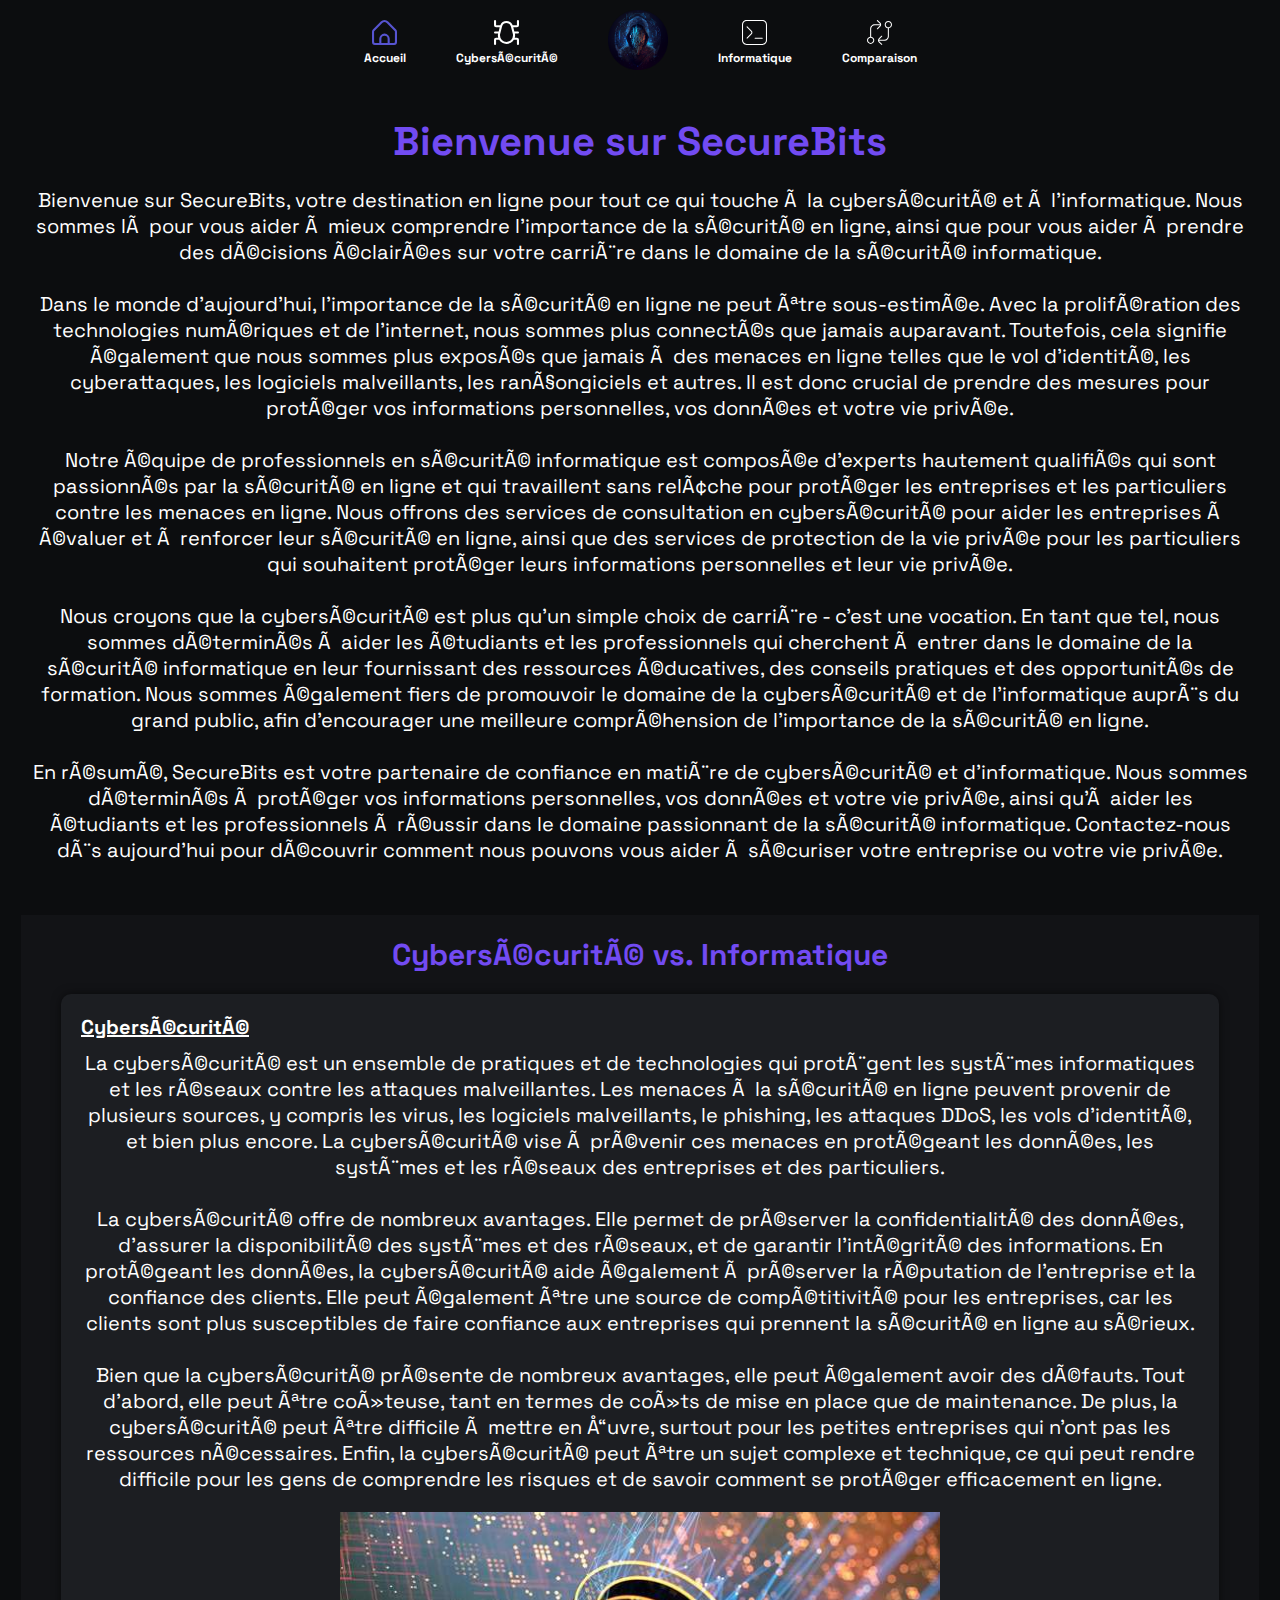
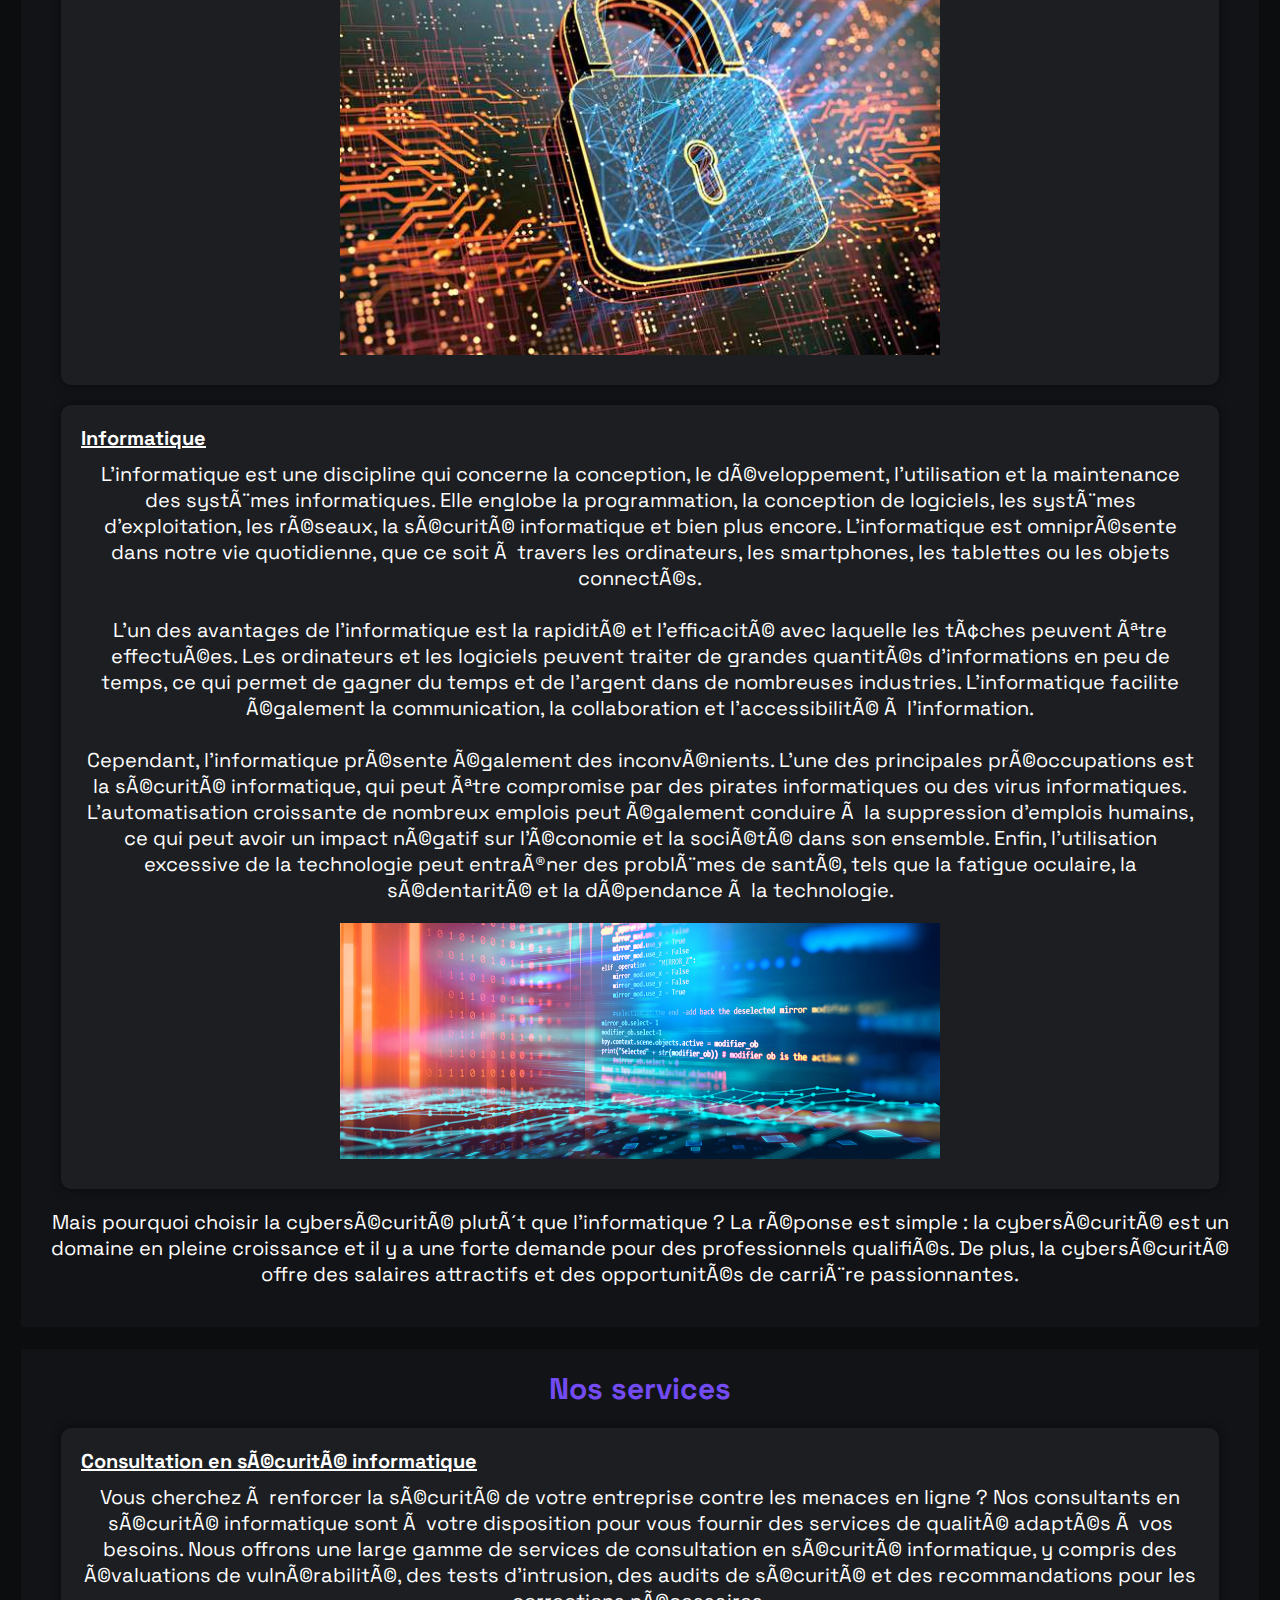
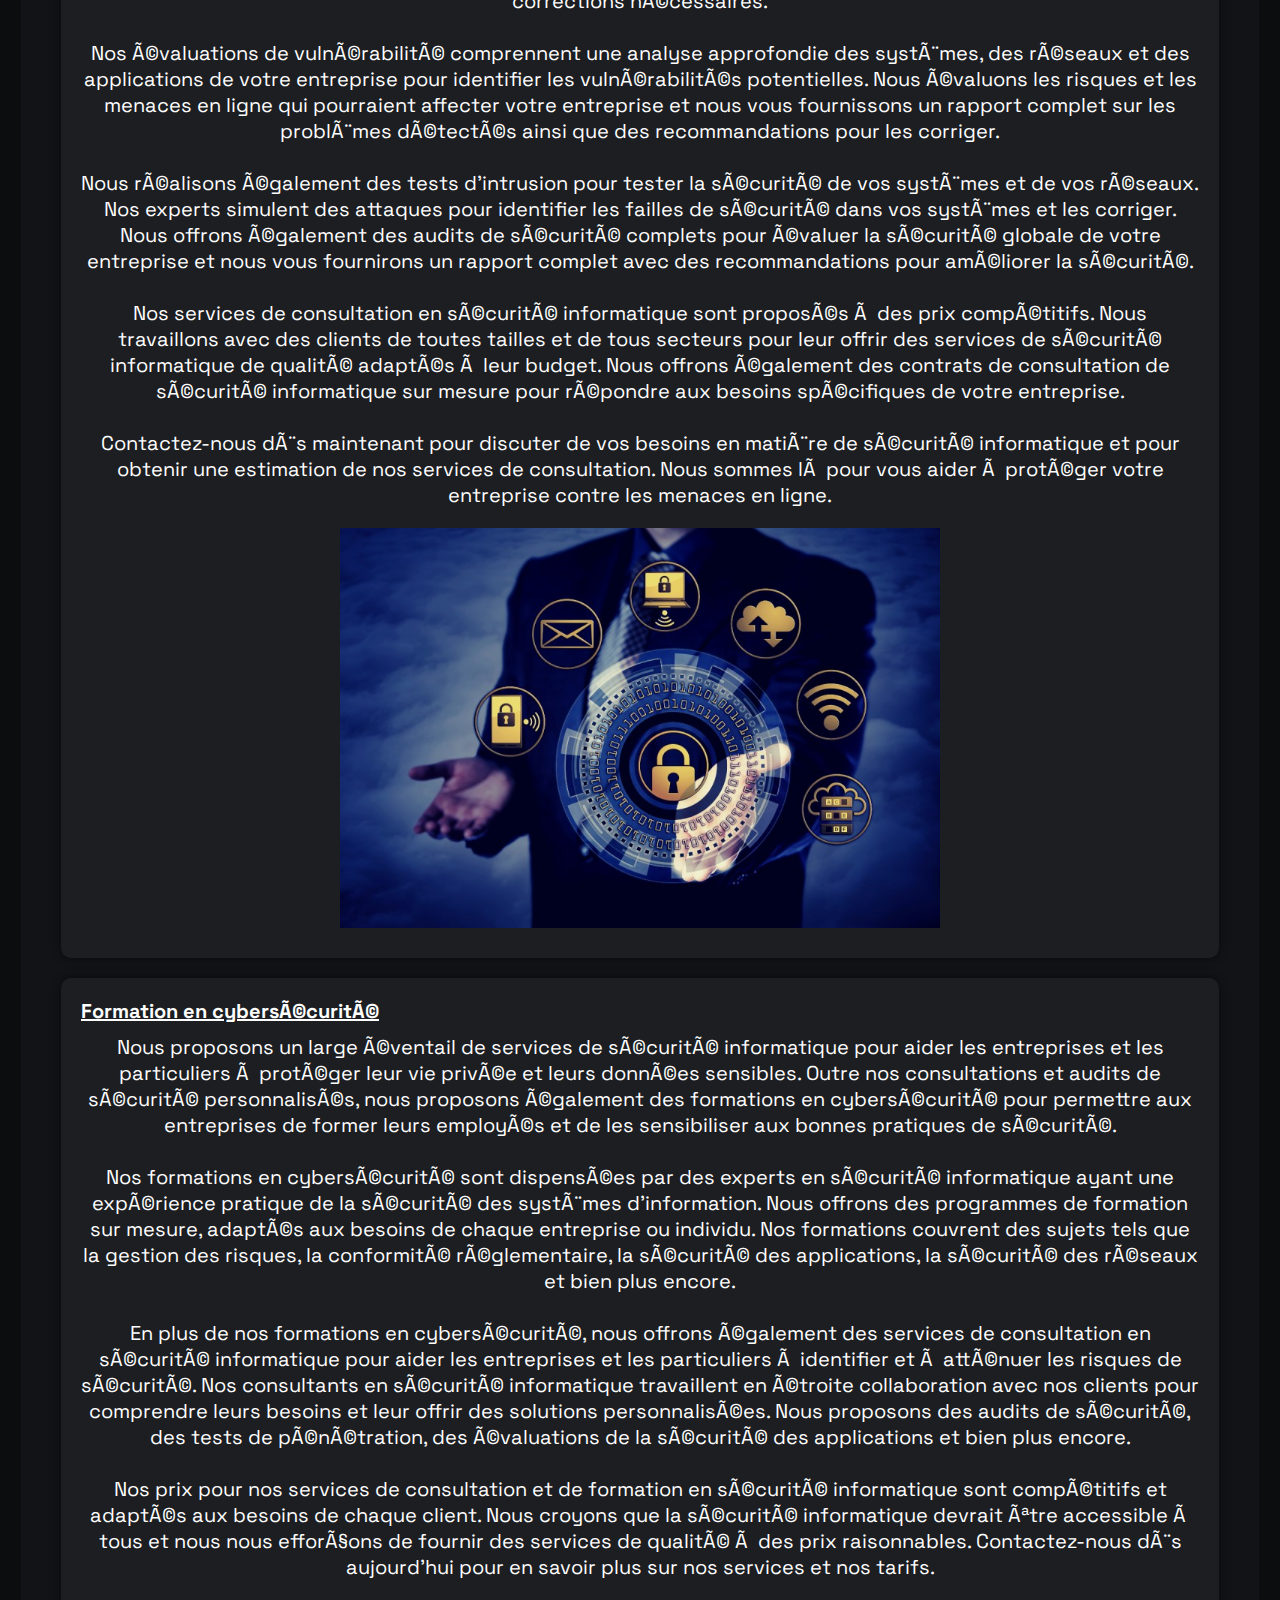
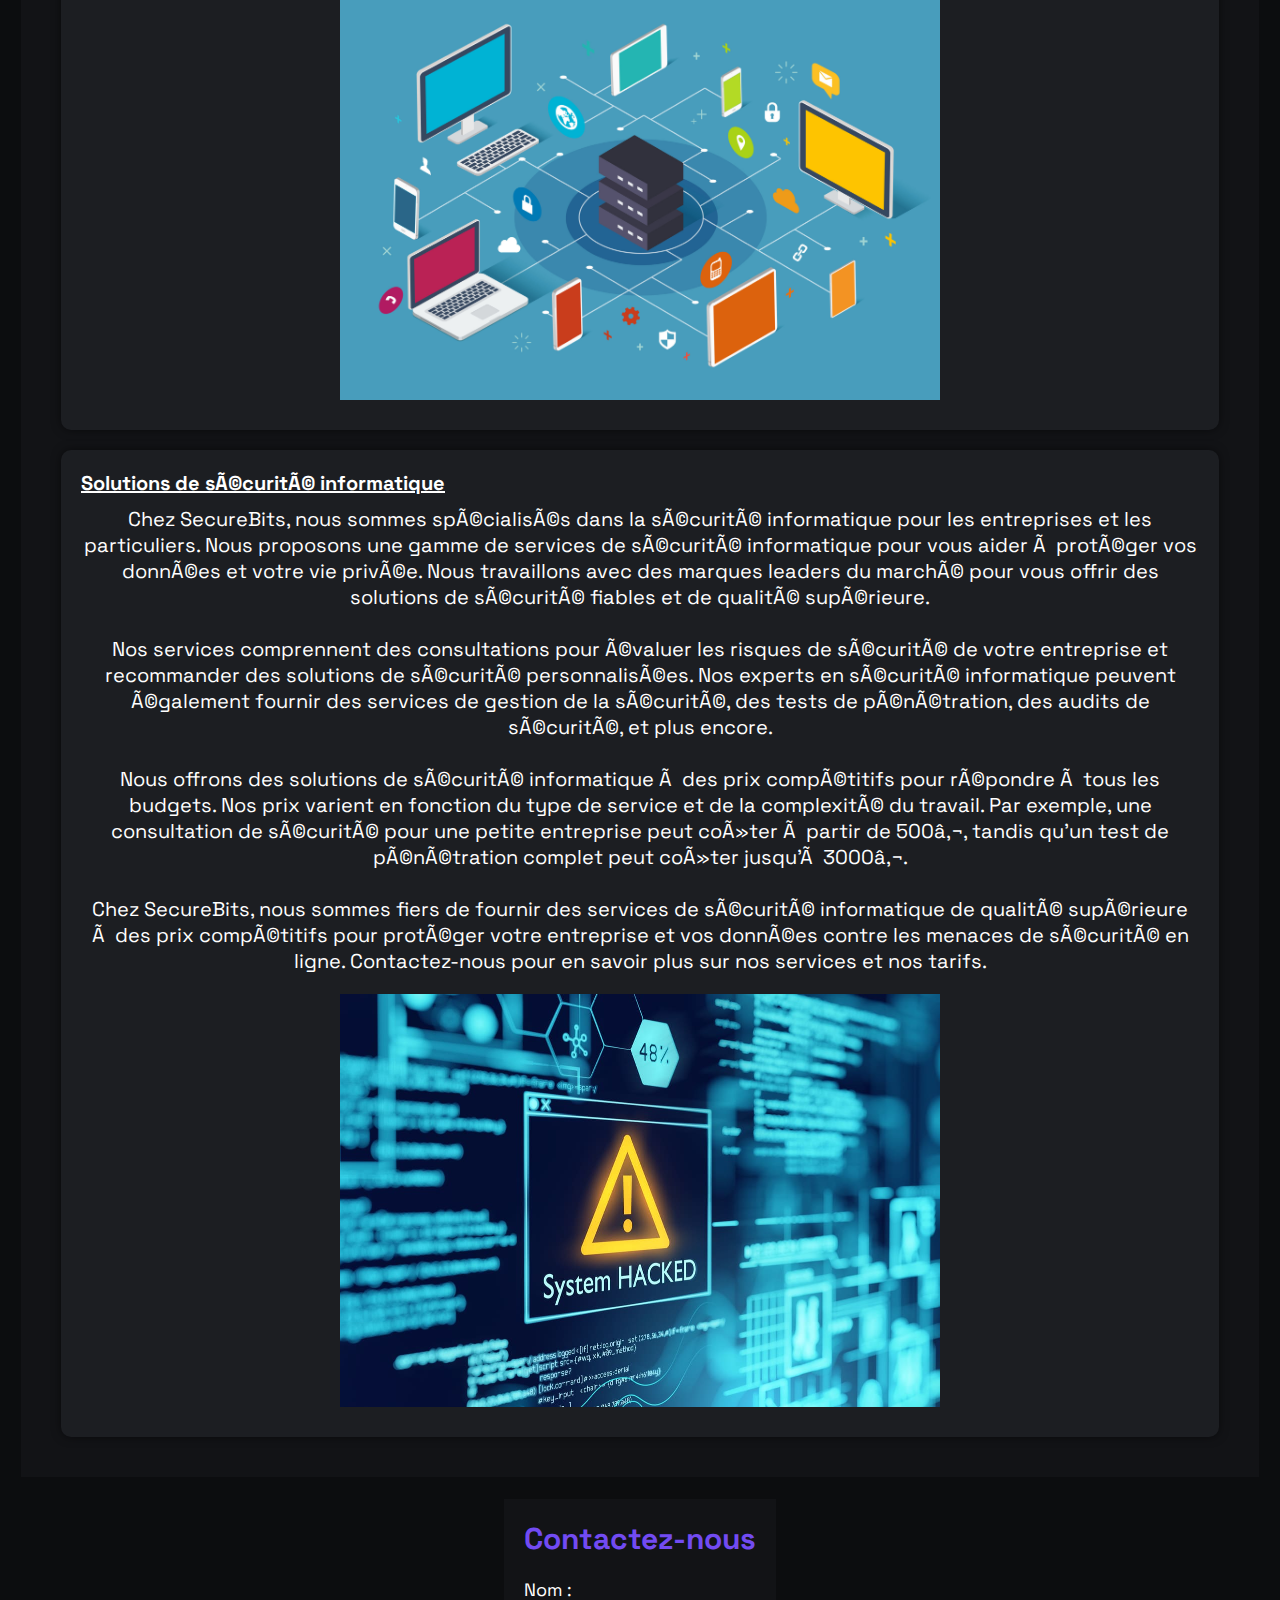
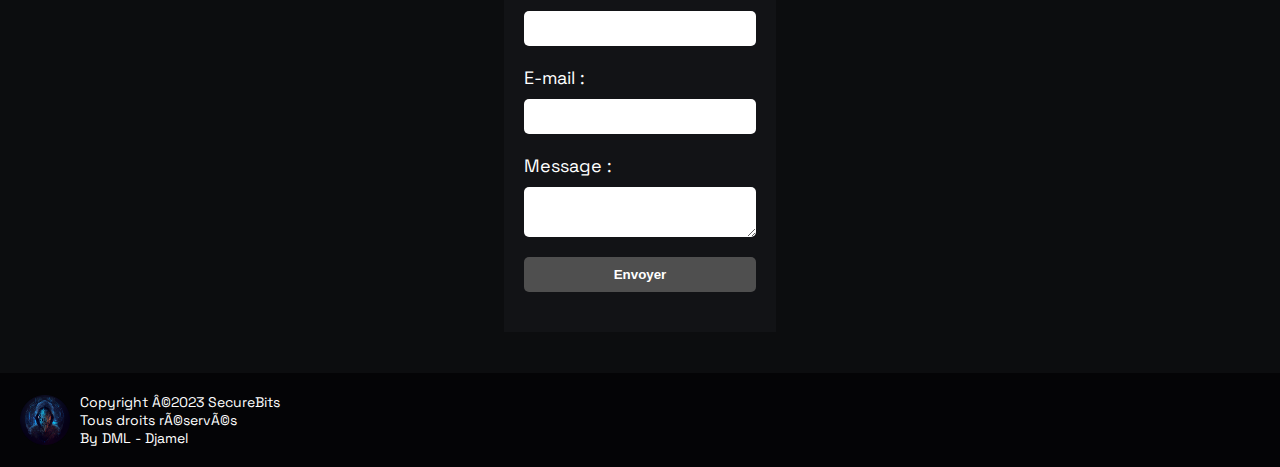
<file: index.html>
<!DOCTYPE html>
<html>

<head>
  <title>SecureBits - Accueil</title>
  <meta name="content-language" content="fr" />
  <meta name="keywords" content="cybersecurite, avenir, métier, futur, informatique">
  <meta name="description" content="Sécurisez votre avenir grâce à la Cybersécurité !">
  <meta content="text/html; charset=UTF-8" />
  <link rel="stylesheet" href="css/style.css">
  <link rel="shortcut icon" href="img/icons/icon.png">
</head>

<body>
  <nav>
    <ul>
      <li><a href="index.html" class="active"><img src="img/svg/accueil.svg" alt="Accueil">Accueil</a></li>
      <li><a href="cybersecurite.html"><img src="img/svg/cybersecurite.svg" alt="Cybersécurité">Cybersécurité</a></li>
      <li> <a href="index.html"><img src="img/icons/icon.png" alt="Logo"></a></li>
      <li><a href="informatique.html"><img src="img/svg/informatique.svg" alt="Informatique">Informatique</a></li>
      <li><a href="comparaison.html"><img src="img/svg/comparaison.svg" alt="Comparaison">Comparaison</a></li>
    </ul>
  </nav> 

  <main>
		<section id="presentation">
			<h1>Bienvenue sur SecureBits</h1>
			<p>Bienvenue sur SecureBits, votre destination en ligne pour tout ce qui touche à la cybersécurité et à l'informatique. Nous sommes là pour vous aider à mieux comprendre l'importance de la sécurité en ligne, ainsi que pour vous aider à prendre des décisions éclairées sur votre carrière dans le domaine de la sécurité informatique.</br></br>Dans le monde d'aujourd'hui, l'importance de la sécurité en ligne ne peut être sous-estimée. Avec la prolifération des technologies numériques et de l'internet, nous sommes plus connectés que jamais auparavant. Toutefois, cela signifie également que nous sommes plus exposés que jamais à des menaces en ligne telles que le vol d'identité, les cyberattaques, les logiciels malveillants, les rançongiciels et autres. Il est donc crucial de prendre des mesures pour protéger vos informations personnelles, vos données et votre vie privée.</br></br>Notre équipe de professionnels en sécurité informatique est composée d'experts hautement qualifiés qui sont passionnés par la sécurité en ligne et qui travaillent sans relâche pour protéger les entreprises et les particuliers contre les menaces en ligne. Nous offrons des services de consultation en cybersécurité pour aider les entreprises à évaluer et à renforcer leur sécurité en ligne, ainsi que des services de protection de la vie privée pour les particuliers qui souhaitent protéger leurs informations personnelles et leur vie privée.</br></br>Nous croyons que la cybersécurité est plus qu'un simple choix de carrière - c'est une vocation. En tant que tel, nous sommes déterminés à aider les étudiants et les professionnels qui cherchent à entrer dans le domaine de la sécurité informatique en leur fournissant des ressources éducatives, des conseils pratiques et des opportunités de formation. Nous sommes également fiers de promouvoir le domaine de la cybersécurité et de l'informatique auprès du grand public, afin d'encourager une meilleure compréhension de l'importance de la sécurité en ligne.</br></br>En résumé, SecureBits est votre partenaire de confiance en matière de cybersécurité et d'informatique. Nous sommes déterminés à protéger vos informations personnelles, vos données et votre vie privée, ainsi qu'à aider les étudiants et les professionnels à réussir dans le domaine passionnant de la sécurité informatique. Contactez-nous dès aujourd'hui pour découvrir comment nous pouvons vous aider à sécuriser votre entreprise ou votre vie privée.</p>
		</section>
		<section id="comparaison">
			<h2>Cybersécurité vs. Informatique</h2>
			<div class="box">
				<h3><u>Cybersécurité</u></h3>
				<p>La cybersécurité est un ensemble de pratiques et de technologies qui protègent les systèmes informatiques et les réseaux contre les attaques malveillantes. Les menaces à la sécurité en ligne peuvent provenir de plusieurs sources, y compris les virus, les logiciels malveillants, le phishing, les attaques DDoS, les vols d'identité, et bien plus encore. La cybersécurité vise à prévenir ces menaces en protégeant les données, les systèmes et les réseaux des entreprises et des particuliers.</br></br>La cybersécurité offre de nombreux avantages. Elle permet de préserver la confidentialité des données, d'assurer la disponibilité des systèmes et des réseaux, et de garantir l'intégrité des informations. En protégeant les données, la cybersécurité aide également à préserver la réputation de l'entreprise et la confiance des clients. Elle peut également être une source de compétitivité pour les entreprises, car les clients sont plus susceptibles de faire confiance aux entreprises qui prennent la sécurité en ligne au sérieux.</br></br>Bien que la cybersécurité présente de nombreux avantages, elle peut également avoir des défauts. Tout d'abord, elle peut être coûteuse, tant en termes de coûts de mise en place que de maintenance. De plus, la cybersécurité peut être difficile à mettre en œuvre, surtout pour les petites entreprises qui n'ont pas les ressources nécessaires. Enfin, la cybersécurité peut être un sujet complexe et technique, ce qui peut rendre difficile pour les gens de comprendre les risques et de savoir comment se protéger efficacement en ligne.</p>
				<img src="img/img3.jpg" alt="Cybersécurité">
			</div>
			<div class="box">
				<h3><u>Informatique</u></h3>
				<p>L'informatique est une discipline qui concerne la conception, le développement, l'utilisation et la maintenance des systèmes informatiques. Elle englobe la programmation, la conception de logiciels, les systèmes d'exploitation, les réseaux, la sécurité informatique et bien plus encore. L'informatique est omniprésente dans notre vie quotidienne, que ce soit à travers les ordinateurs, les smartphones, les tablettes ou les objets connectés.</br></br>L'un des avantages de l'informatique est la rapidité et l'efficacité avec laquelle les tâches peuvent être effectuées. Les ordinateurs et les logiciels peuvent traiter de grandes quantités d'informations en peu de temps, ce qui permet de gagner du temps et de l'argent dans de nombreuses industries. L'informatique facilite également la communication, la collaboration et l'accessibilité à l'information.</br></br>Cependant, l'informatique présente également des inconvénients. L'une des principales préoccupations est la sécurité informatique, qui peut être compromise par des pirates informatiques ou des virus informatiques. L'automatisation croissante de nombreux emplois peut également conduire à la suppression d'emplois humains, ce qui peut avoir un impact négatif sur l'économie et la société dans son ensemble. Enfin, l'utilisation excessive de la technologie peut entraîner des problèmes de santé, tels que la fatigue oculaire, la sédentarité et la dépendance à la technologie.</p>
				<img src="img/img6.jpg" alt="Informatique">
			</div>
			<p>Mais pourquoi choisir la cybersécurité plutôt que l'informatique ? La réponse est simple : la cybersécurité est un domaine en pleine croissance et il y a une forte demande pour des professionnels qualifiés. De plus, la cybersécurité offre des salaires attractifs et des opportunités de carrière passionnantes.</p>
		</section>
		<section id="services">
			<h2>Nos services</h2>
			<div class="box">
				<h3><u>Consultation en sécurité informatique</u></h3>
				<p>Vous cherchez à renforcer la sécurité de votre entreprise contre les menaces en ligne ? Nos consultants en sécurité informatique sont à votre disposition pour vous fournir des services de qualité adaptés à vos besoins. Nous offrons une large gamme de services de consultation en sécurité informatique, y compris des évaluations de vulnérabilité, des tests d'intrusion, des audits de sécurité et des recommandations pour les corrections nécessaires.</br></br>Nos évaluations de vulnérabilité comprennent une analyse approfondie des systèmes, des réseaux et des applications de votre entreprise pour identifier les vulnérabilités potentielles. Nous évaluons les risques et les menaces en ligne qui pourraient affecter votre entreprise et nous vous fournissons un rapport complet sur les problèmes détectés ainsi que des recommandations pour les corriger.</br></br>Nous réalisons également des tests d'intrusion pour tester la sécurité de vos systèmes et de vos réseaux. Nos experts simulent des attaques pour identifier les failles de sécurité dans vos systèmes et les corriger. Nous offrons également des audits de sécurité complets pour évaluer la sécurité globale de votre entreprise et nous vous fournirons un rapport complet avec des recommandations pour améliorer la sécurité.</br></br>Nos services de consultation en sécurité informatique sont proposés à des prix compétitifs. Nous travaillons avec des clients de toutes tailles et de tous secteurs pour leur offrir des services de sécurité informatique de qualité adaptés à leur budget. Nous offrons également des contrats de consultation de sécurité informatique sur mesure pour répondre aux besoins spécifiques de votre entreprise.</br></br>Contactez-nous dès maintenant pour discuter de vos besoins en matière de sécurité informatique et pour obtenir une estimation de nos services de consultation. Nous sommes là pour vous aider à protéger votre entreprise contre les menaces en ligne.</p>
				<img src="img/img1.jpeg" alt="Services">
      </div>
      <div class="box">
        <h3><u>Formation en cybersécurité</u></h3>
        <p>Nous proposons un large éventail de services de sécurité informatique pour aider les entreprises et les particuliers à protéger leur vie privée et leurs données sensibles. Outre nos consultations et audits de sécurité personnalisés, nous proposons également des formations en cybersécurité pour permettre aux entreprises de former leurs employés et de les sensibiliser aux bonnes pratiques de sécurité.</br></br>Nos formations en cybersécurité sont dispensées par des experts en sécurité informatique ayant une expérience pratique de la sécurité des systèmes d'information. Nous offrons des programmes de formation sur mesure, adaptés aux besoins de chaque entreprise ou individu. Nos formations couvrent des sujets tels que la gestion des risques, la conformité réglementaire, la sécurité des applications, la sécurité des réseaux et bien plus encore.</br></br>En plus de nos formations en cybersécurité, nous offrons également des services de consultation en sécurité informatique pour aider les entreprises et les particuliers à identifier et à atténuer les risques de sécurité. Nos consultants en sécurité informatique travaillent en étroite collaboration avec nos clients pour comprendre leurs besoins et leur offrir des solutions personnalisées. Nous proposons des audits de sécurité, des tests de pénétration, des évaluations de la sécurité des applications et bien plus encore.</br></br>Nos prix pour nos services de consultation et de formation en sécurité informatique sont compétitifs et adaptés aux besoins de chaque client. Nous croyons que la sécurité informatique devrait être accessible à tous et nous nous efforçons de fournir des services de qualité à des prix raisonnables. Contactez-nous dès aujourd'hui pour en savoir plus sur nos services et nos tarifs.</p>
        <img src="img/img4.jpeg" alt="Services">
      </div>
      <div class="box">
        <h3><u>Solutions de sécurité informatique</u></h3>
        <p>Chez SecureBits, nous sommes spécialisés dans la sécurité informatique pour les entreprises et les particuliers. Nous proposons une gamme de services de sécurité informatique pour vous aider à protéger vos données et votre vie privée. Nous travaillons avec des marques leaders du marché pour vous offrir des solutions de sécurité fiables et de qualité supérieure.</br></br>Nos services comprennent des consultations pour évaluer les risques de sécurité de votre entreprise et recommander des solutions de sécurité personnalisées. Nos experts en sécurité informatique peuvent également fournir des services de gestion de la sécurité, des tests de pénétration, des audits de sécurité, et plus encore.</br></br>Nous offrons des solutions de sécurité informatique à des prix compétitifs pour répondre à tous les budgets. Nos prix varient en fonction du type de service et de la complexité du travail. Par exemple, une consultation de sécurité pour une petite entreprise peut coûter à partir de 500€, tandis qu'un test de pénétration complet peut coûter jusqu'à 3000€.</br></br>Chez SecureBits, nous sommes fiers de fournir des services de sécurité informatique de qualité supérieure à des prix compétitifs pour protéger votre entreprise et vos données contre les menaces de sécurité en ligne. Contactez-nous pour en savoir plus sur nos services et nos tarifs.</p>
        <img src="img/img2.jpeg" alt="Services">
      </div>
    </section>
    <section id="contact">
      <h2>Contactez-nous</h2>
      <form>
        <label for="name">Nom :</label>
        <input type="text" id="name" name="name" required>
        <label for="email">E-mail :</label>
        <input type="email" id="email" name="email" required>
        <label for="message">Message :</label>
        <textarea id="message" name="message" required></textarea>
        <input type="submit" value="Envoyer">
      </form>
    </section>
  </main>      

  <div class="push"></div>

  <footer>
    <div id="server-logo"></div>
    <p class="license-info">Copyright ©2023 SecureBits</br>
      Tous droits réservés</br>
      By DML - Djamel</p>
  </footer>
</body>
</html>
</file>
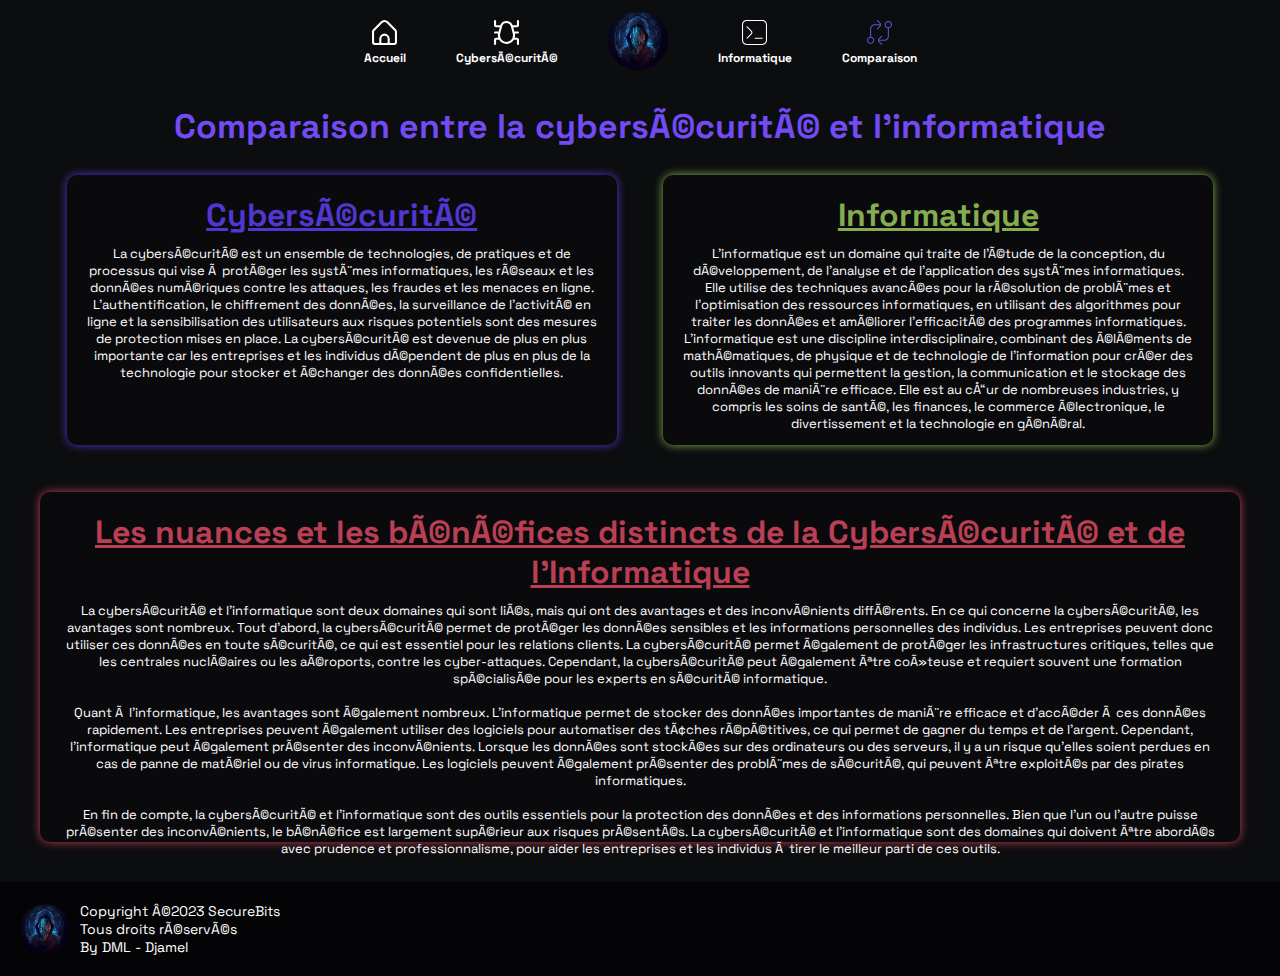
<file: comparaison.html>
<!DOCTYPE html>
<html>

<head>
  <title>SecureBits - Comparaison</title>
  <meta name="content-language" content="fr" />
  <meta name="keywords" content="cybersecurite, avenir, métier, futur, informatique">
  <meta name="description" content="Sécurisez votre avenir grâce à la Cybersécurité !">
  <meta content="text/html; charset=UTF-8" />
  <link rel="stylesheet" href="css/style.css">
  <link rel="shortcut icon" href="img/icons/icon.png">
</head>

<body>
  <nav>
    <ul>
      <li><a href="index.html"><img src="img/svg/accueil.svg" alt="Accueil">Accueil</a></li>
      <li><a href="cybersecurite.html"><img src="img/svg/cybersecurite.svg" alt="Cybersécurité">Cybersécurité</a></li>
      <li> <a href="index.html"><img src="img/icons/icon.png" alt="Logo"></a></li>
      <li><a href="informatique.html"><img src="img/svg/informatique.svg" alt="Informatique">Informatique</a></li>
      <li><a href="comparaison.html" class="active"><img src="img/svg/comparaison.svg" alt="Comparaison">Comparaison</a></li>
    </ul>
  </nav> 

  <h1 class="h1-comparaison">Comparaison entre la cybersécurité et l'informatique</h1>
  <div class="box__layout">
    <div class="box1">
      <h2 class="h2-comparaison"><u>Cybersécurité</u></h2 class="h2-comparaison">
      <p>La cybersécurité est un ensemble de technologies, de pratiques et de processus qui vise à protéger les systèmes informatiques, les réseaux et les données numériques contre les attaques, les fraudes et les menaces en ligne. L'authentification, le chiffrement des données, la surveillance de l'activité en ligne et la sensibilisation des utilisateurs aux risques potentiels sont des mesures de protection mises en place. La cybersécurité est devenue de plus en plus importante car les entreprises et les individus dépendent de plus en plus de la technologie pour stocker et échanger des données confidentielles.</p>
    </div>
      
    <div class="box2">
      <h3 class="h3-comparaison"><u>Informatique</u></h3 class="h3-comparaison">
      <p>L'informatique est un domaine qui traite de l'étude de la conception, du développement, de l'analyse et de l'application des systèmes informatiques. Elle utilise des techniques avancées pour la résolution de problèmes et l'optimisation des ressources informatiques, en utilisant des algorithmes pour traiter les données et améliorer l'efficacité des programmes informatiques. L'informatique est une discipline interdisciplinaire, combinant des éléments de mathématiques, de physique et de technologie de l'information pour créer des outils innovants qui permettent la gestion, la communication et le stockage des données de manière efficace. Elle est au cœur de nombreuses industries, y compris les soins de santé, les finances, le commerce électronique, le divertissement et la technologie en général.</p>
    </div>
      
    <div class="box3">
      <h4 class="h4-comparaison"><u>Les nuances et les bénéfices distincts de la Cybersécurité et de l'Informatique</u></h4 class="h4-comparaison">
      <p>La cybersécurité et l'informatique sont deux domaines qui sont liés, mais qui ont des avantages et des inconvénients différents. En ce qui concerne la cybersécurité, les avantages sont nombreux. Tout d'abord, la cybersécurité permet de protéger les données sensibles et les informations personnelles des individus. Les entreprises peuvent donc utiliser ces données en toute sécurité, ce qui est essentiel pour les relations clients. La cybersécurité permet également de protéger les infrastructures critiques, telles que les centrales nucléaires ou les aéroports, contre les cyber-attaques. Cependant, la cybersécurité peut également être coûteuse et requiert souvent une formation spécialisée pour les experts en sécurité informatique.<br><br>Quant à l'informatique, les avantages sont également nombreux. L'informatique permet de stocker des données importantes de manière efficace et d'accéder à ces données rapidement. Les entreprises peuvent également utiliser des logiciels pour automatiser des tâches répétitives, ce qui permet de gagner du temps et de l'argent. Cependant, l'informatique peut également présenter des inconvénients. Lorsque les données sont stockées sur des ordinateurs ou des serveurs, il y a un risque qu'elles soient perdues en cas de panne de matériel ou de virus informatique. Les logiciels peuvent également présenter des problèmes de sécurité, qui peuvent être exploités par des pirates informatiques.<br><br>En fin de compte, la cybersécurité et l'informatique sont des outils essentiels pour la protection des données et des informations personnelles. Bien que l'un ou l'autre puisse présenter des inconvénients, le bénéfice est largement supérieur aux risques présentés. La cybersécurité et l'informatique sont des domaines qui doivent être abordés avec prudence et professionnalisme, pour aider les entreprises et les individus à tirer le meilleur parti de ces outils.</p>
    </div>
  </div>

  <footer>
    <div id="server-logo"></div>
    <p class="license-info">Copyright ©2023 SecureBits</br>
      Tous droits réservés</br>
      By DML - Djamel</p>
  </footer>
</body>

</html>
</file>
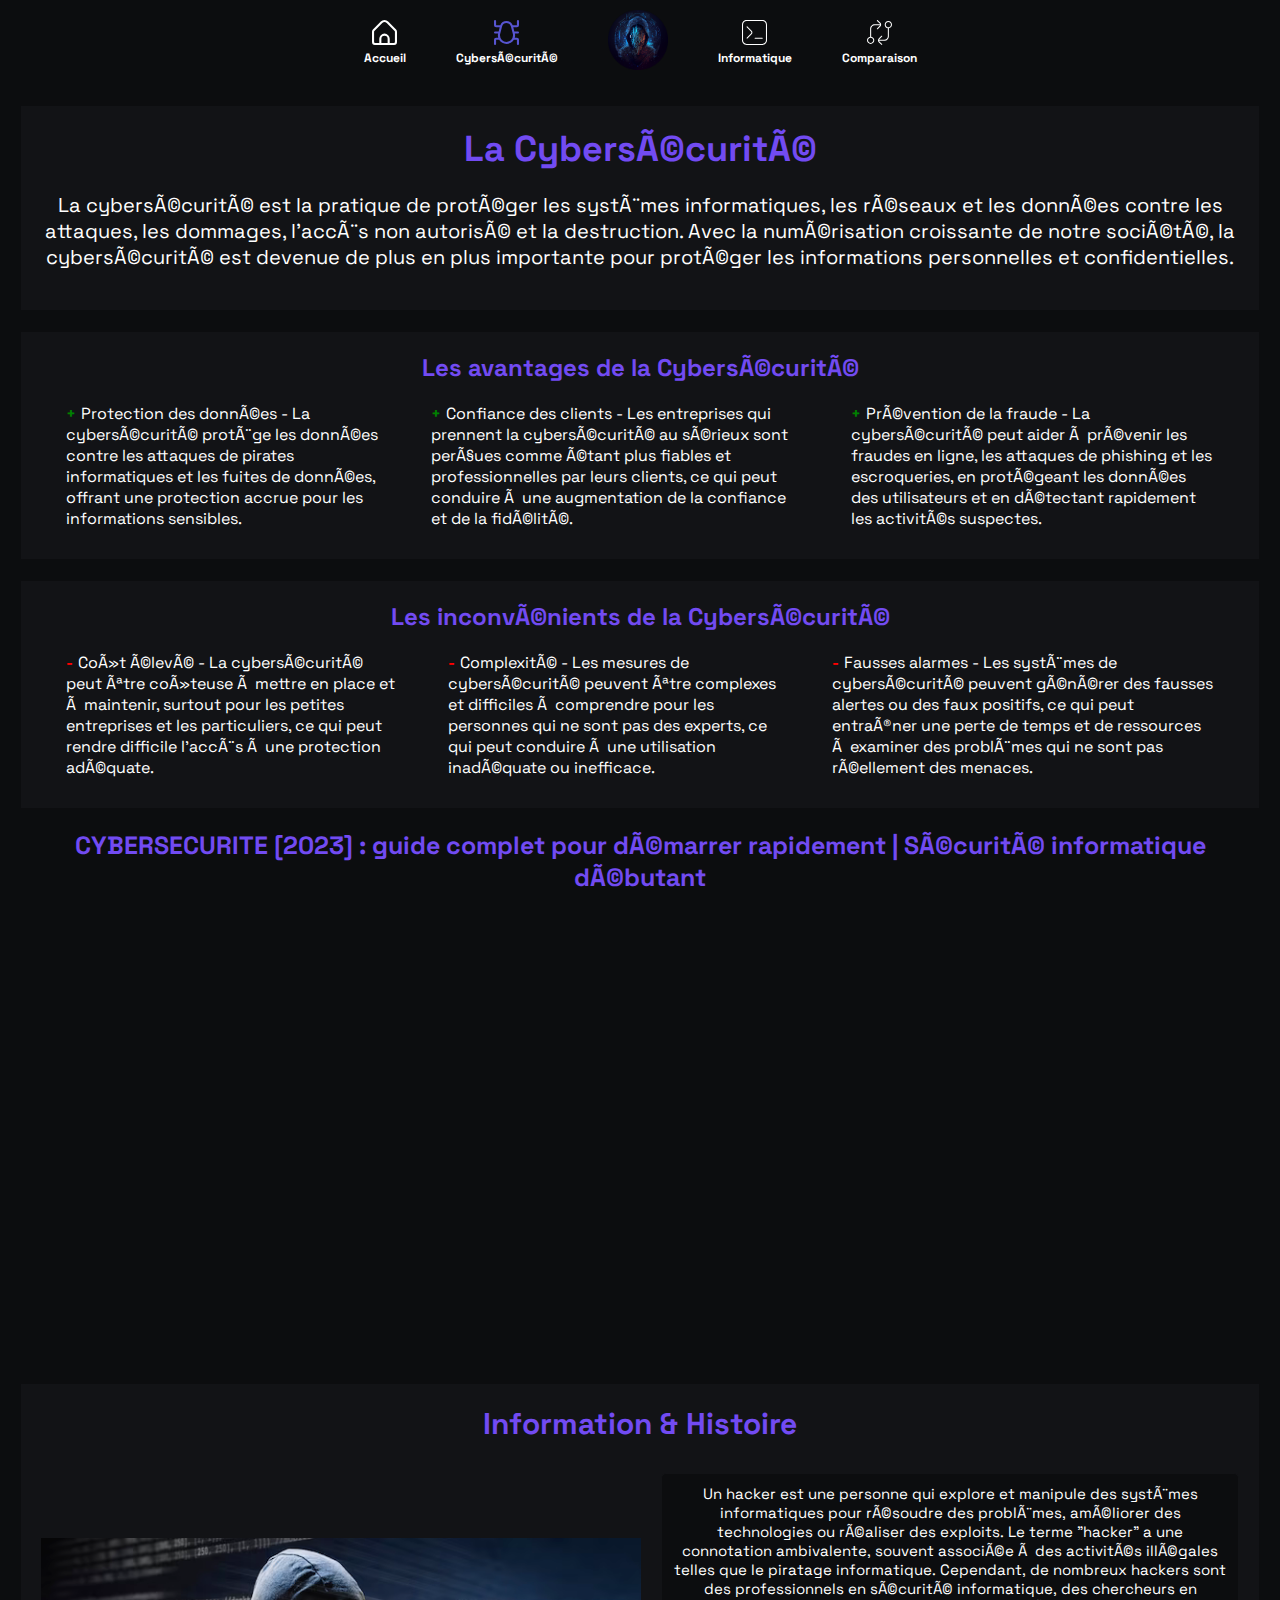
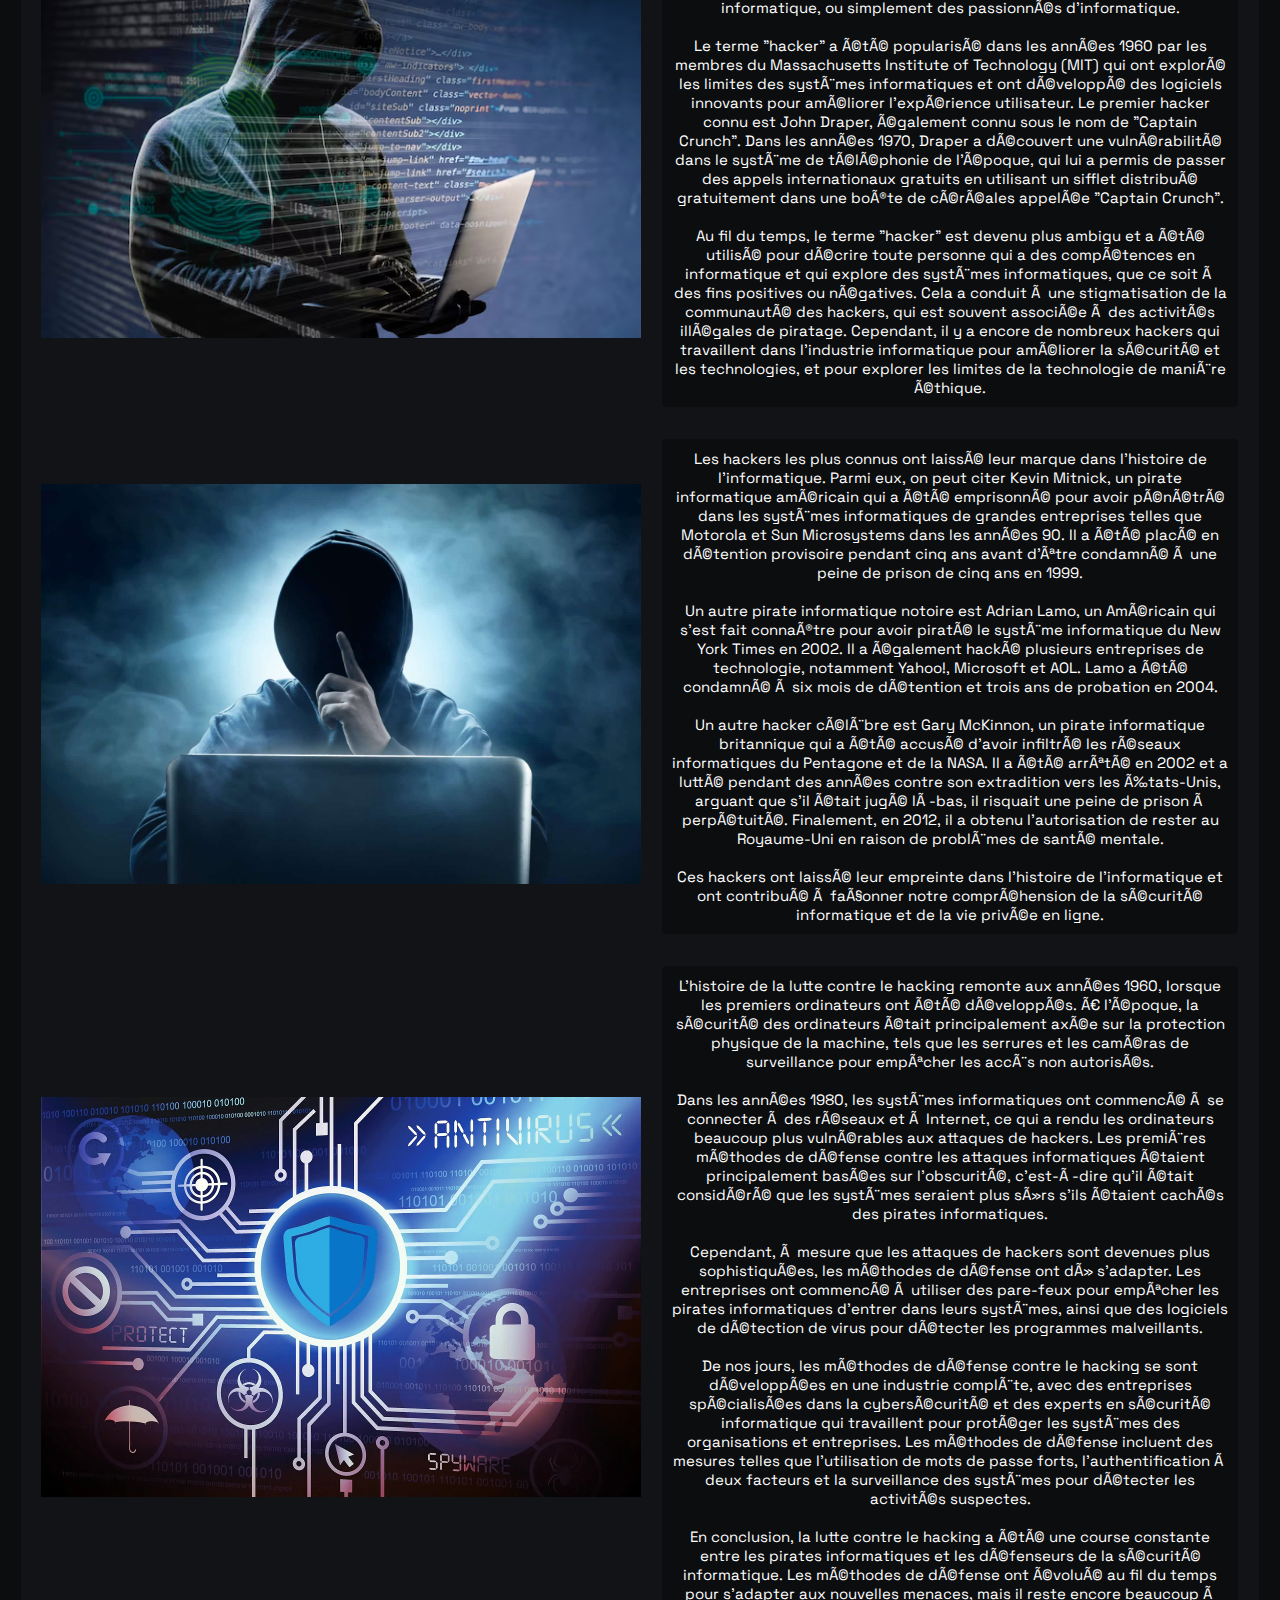
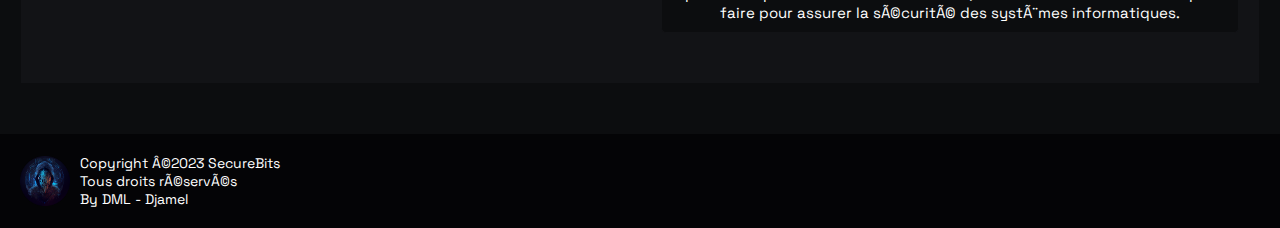
<file: cybersecurite.html>
<!DOCTYPE html>
<html>

<head>
    <title>SecureBits - Cybersécurité</title>
    <meta name="content-language" content="fr" />
    <meta name="keywords" content="cybersecurite, avenir, métier, futur, informatique">
    <meta name="description" content="Sécurisez votre avenir grâce à la Cybersécurité !">
    <meta content="text/html; charset=UTF-8" />
    <link rel="stylesheet" href="css/style.css">
    <link rel="shortcut icon" href="img/icons/icon.png">
</head>

<body>
    <nav>
        <ul>
          <li><a href="index.html"><img src="img/svg/accueil.svg" alt="Accueil">Accueil</a></li>
          <li><a href="cybersecurite.html" class="active"><img src="img/svg/cybersecurite.svg" alt="Cybersécurité">Cybersécurité</a></li>
          <li> <a href="index.html"><img src="img/icons/icon.png" alt="Logo"></a></li>
          <li><a href="informatique.html"><img src="img/svg/informatique.svg" alt="Informatique">Informatique</a></li>
          <li><a href="comparaison.html"><img src="img/svg/comparaison.svg" alt="Comparaison">Comparaison</a></li>
        </ul>
    </nav> 

    <main>
        <section class="main-section">
            <h1 class="title">La Cybersécurité</h1>
            <p class="description">La cybersécurité est la pratique de protéger les systèmes informatiques, les réseaux et les données contre les attaques, les dommages, l'accès non autorisé et la destruction. Avec la numérisation croissante de notre société, la cybersécurité est devenue de plus en plus importante pour protéger les informations personnelles et confidentielles.</p>
        </section>
        
        <section class="advantages-section">
            <h2 class="subtitle">Les avantages de la Cybersécurité</h2>
            <ul class="advantages-list">
                <li class="advantage">Protection des données - La cybersécurité protège les données contre les attaques de pirates informatiques et les fuites de données, offrant une protection accrue pour les informations sensibles.</li>
                <li class="advantage">Confiance des clients - Les entreprises qui prennent la cybersécurité au sérieux sont perçues comme étant plus fiables et professionnelles par leurs clients, ce qui peut conduire à une augmentation de la confiance et de la fidélité.</li>
                <li class="advantage">Prévention de la fraude - La cybersécurité peut aider à prévenir les fraudes en ligne, les attaques de phishing et les escroqueries, en protégeant les données des utilisateurs et en détectant rapidement les activités suspectes.</li>
            </ul>
        </section>
        
        <section class="disadvantages-section">
            <h2 class="subtitle">Les inconvénients de la Cybersécurité</h2>
            <ul class="disadvantages-list">
                <li class="disadvantage">Coût élevé - La cybersécurité peut être coûteuse à mettre en place et à maintenir, surtout pour les petites entreprises et les particuliers, ce qui peut rendre difficile l'accès à une protection adéquate.</li>
                <li class="disadvantage">Complexité - Les mesures de cybersécurité peuvent être complexes et difficiles à comprendre pour les personnes qui ne sont pas des experts, ce qui peut conduire à une utilisation inadéquate ou inefficace.</li>
                <li class="disadvantage">Fausses alarmes - Les systèmes de cybersécurité peuvent générer des fausses alertes ou des faux positifs, ce qui peut entraîner une perte de temps et de ressources à examiner des problèmes qui ne sont pas réellement des menaces.</li>
            </ul>
        </section>

		<h2 class="ytb">CYBERSECURITE [2023] : guide complet pour démarrer rapidement | Sécurité informatique débutant</h2>
		<iframe width="660" height="440" src="https://www.youtube.com/embed/VLr0mTzYfRE" title="YouTube video player" frameborder="0" allow="accelerometer; autoplay; clipboard-write; encrypted-media; gyroscope; picture-in-picture; web-share" allowfullscreen></iframe>

        <section class="explicatif">
            <h2>Information & Histoire</h2>
            <div class="image-container">
                <img src="img/img9.png">
                <div class="image-caption">
                    <p class="p-explicatif">Un hacker est une personne qui explore et manipule des systèmes informatiques pour résoudre des problèmes, améliorer des technologies ou réaliser des exploits. Le terme "hacker" a une connotation ambivalente, souvent associée à des activités illégales telles que le piratage informatique. Cependant, de nombreux hackers sont des professionnels en sécurité informatique, des chercheurs en informatique, ou simplement des passionnés d'informatique.</br></br>Le terme "hacker" a été popularisé dans les années 1960 par les membres du Massachusetts Institute of Technology (MIT) qui ont exploré les limites des systèmes informatiques et ont développé des logiciels innovants pour améliorer l'expérience utilisateur. Le premier hacker connu est John Draper, également connu sous le nom de "Captain Crunch". Dans les années 1970, Draper a découvert une vulnérabilité dans le système de téléphonie de l'époque, qui lui a permis de passer des appels internationaux gratuits en utilisant un sifflet distribué gratuitement dans une boîte de céréales appelée "Captain Crunch".</br></br>Au fil du temps, le terme "hacker" est devenu plus ambigu et a été utilisé pour décrire toute personne qui a des compétences en informatique et qui explore des systèmes informatiques, que ce soit à des fins positives ou négatives. Cela a conduit à une stigmatisation de la communauté des hackers, qui est souvent associée à des activités illégales de piratage. Cependant, il y a encore de nombreux hackers qui travaillent dans l'industrie informatique pour améliorer la sécurité et les technologies, et pour explorer les limites de la technologie de manière éthique.</p>
                </div>
            </div>
            <div class="image-container">
                <img src="img/img11.jpeg">
                <div class="image-caption">
                    <p class="p-explicatif">Les hackers les plus connus ont laissé leur marque dans l'histoire de l'informatique. Parmi eux, on peut citer Kevin Mitnick, un pirate informatique américain qui a été emprisonné pour avoir pénétré dans les systèmes informatiques de grandes entreprises telles que Motorola et Sun Microsystems dans les années 90. Il a été placé en détention provisoire pendant cinq ans avant d'être condamné à une peine de prison de cinq ans en 1999.</br></br>Un autre pirate informatique notoire est Adrian Lamo, un Américain qui s'est fait connaître pour avoir piraté le système informatique du New York Times en 2002. Il a également hacké plusieurs entreprises de technologie, notamment Yahoo!, Microsoft et AOL. Lamo a été condamné à six mois de détention et trois ans de probation en 2004.</br></br>Un autre hacker célèbre est Gary McKinnon, un pirate informatique britannique qui a été accusé d'avoir infiltré les réseaux informatiques du Pentagone et de la NASA. Il a été arrêté en 2002 et a lutté pendant des années contre son extradition vers les États-Unis, arguant que s'il était jugé là-bas, il risquait une peine de prison à perpétuité. Finalement, en 2012, il a obtenu l'autorisation de rester au Royaume-Uni en raison de problèmes de santé mentale.</br></br>Ces hackers ont laissé leur empreinte dans l'histoire de l'informatique et ont contribué à façonner notre compréhension de la sécurité informatique et de la vie privée en ligne.</p>
                </div>
            </div>
            <div class="image-container">
                <img src="img/img10.jpg">
                <div class="image-caption">
                    <p class="p-explicatif">L'histoire de la lutte contre le hacking remonte aux années 1960, lorsque les premiers ordinateurs ont été développés. À l'époque, la sécurité des ordinateurs était principalement axée sur la protection physique de la machine, tels que les serrures et les caméras de surveillance pour empêcher les accès non autorisés.</br></br>Dans les années 1980, les systèmes informatiques ont commencé à se connecter à des réseaux et à Internet, ce qui a rendu les ordinateurs beaucoup plus vulnérables aux attaques de hackers. Les premières méthodes de défense contre les attaques informatiques étaient principalement basées sur l'obscurité, c'est-à-dire qu'il était considéré que les systèmes seraient plus sûrs s'ils étaient cachés des pirates informatiques.</br></br>Cependant, à mesure que les attaques de hackers sont devenues plus sophistiquées, les méthodes de défense ont dû s'adapter. Les entreprises ont commencé à utiliser des pare-feux pour empêcher les pirates informatiques d'entrer dans leurs systèmes, ainsi que des logiciels de détection de virus pour détecter les programmes malveillants.</br></br>De nos jours, les méthodes de défense contre le hacking se sont développées en une industrie complète, avec des entreprises spécialisées dans la cybersécurité et des experts en sécurité informatique qui travaillent pour protéger les systèmes des organisations et entreprises. Les méthodes de défense incluent des mesures telles que l'utilisation de mots de passe forts, l'authentification à deux facteurs et la surveillance des systèmes pour détecter les activités suspectes.</br></br>En conclusion, la lutte contre le hacking a été une course constante entre les pirates informatiques et les défenseurs de la sécurité informatique. Les méthodes de défense ont évolué au fil du temps pour s'adapter aux nouvelles menaces, mais il reste encore beaucoup à faire pour assurer la sécurité des systèmes informatiques.</p>
                </div>
            </div>
        </section>
    </main>

    <div class="push"></div>

    <footer>
        <div id="server-logo"></div>
        <p class="license-info">Copyright ©2023 SecureBits</br>
            Tous droits réservés</br>
            By DML - Djamel</p>
    </footer>
</body>
</html>
</file>
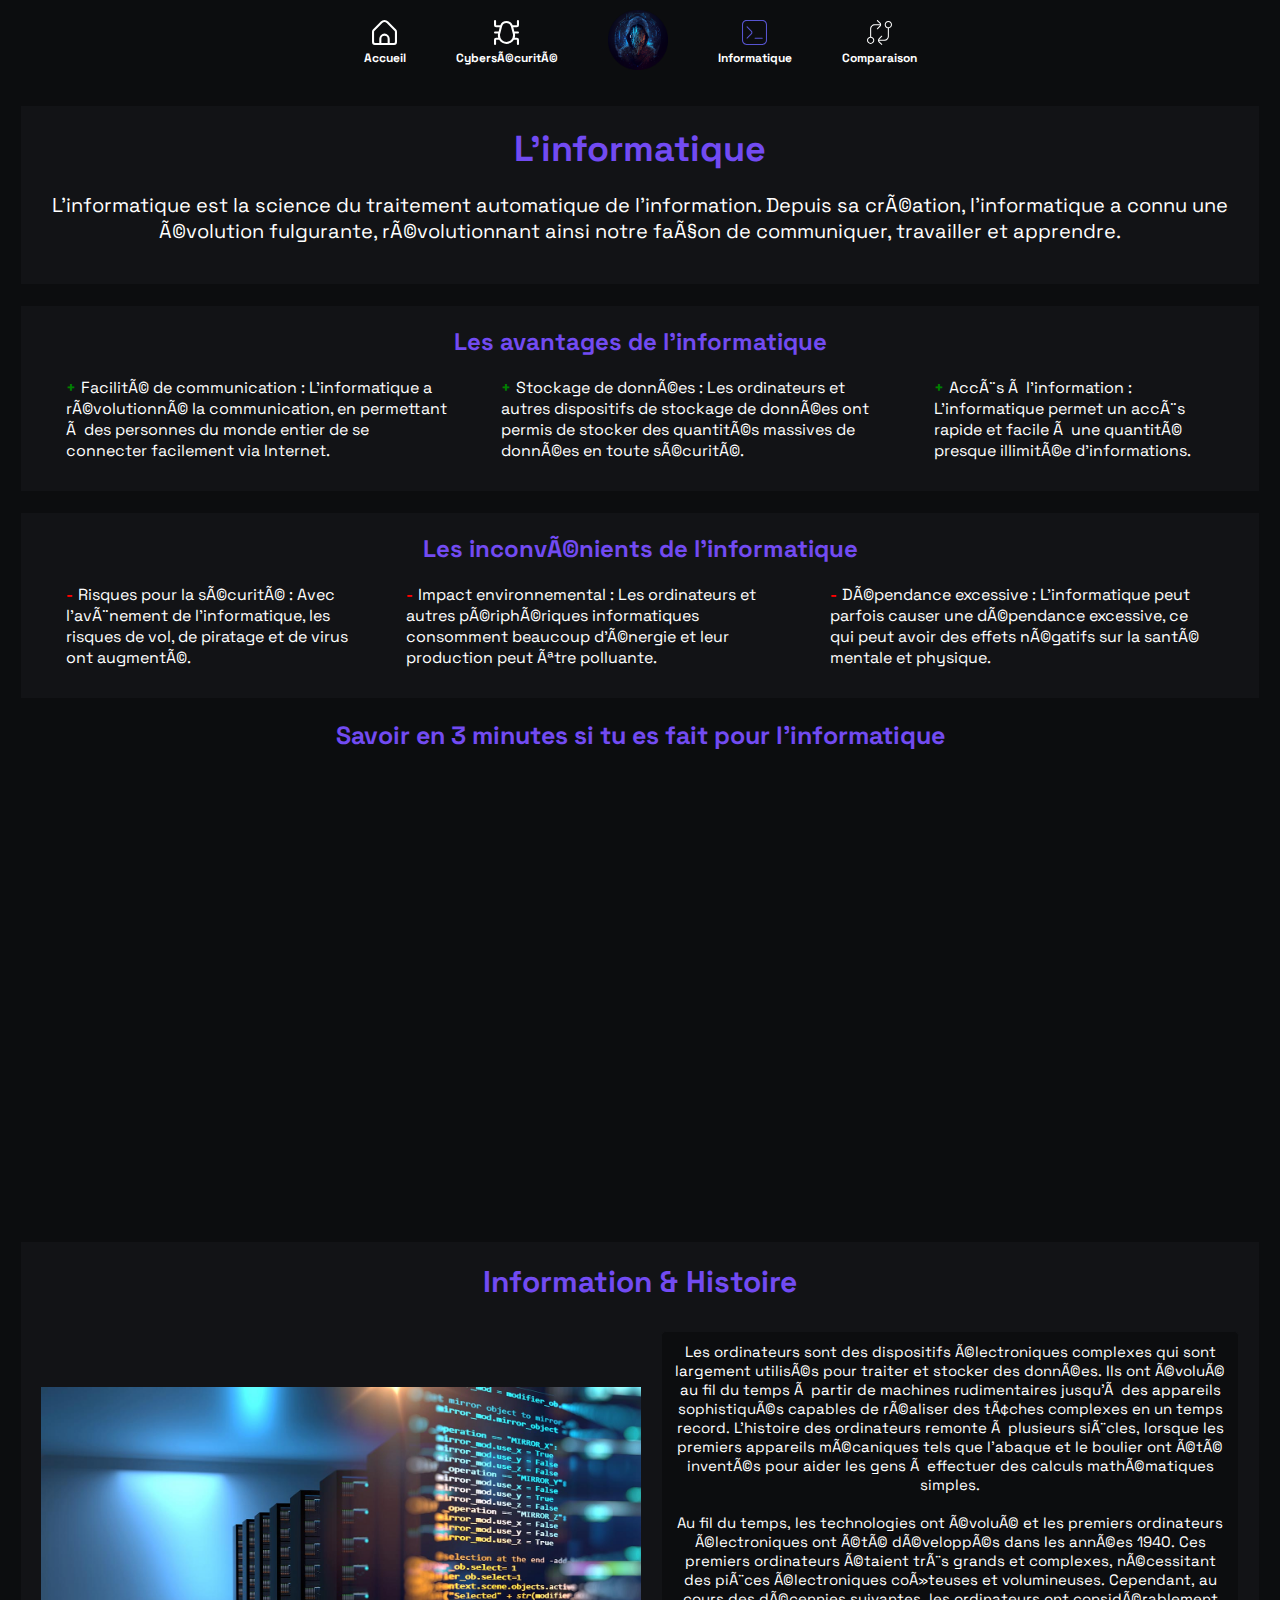
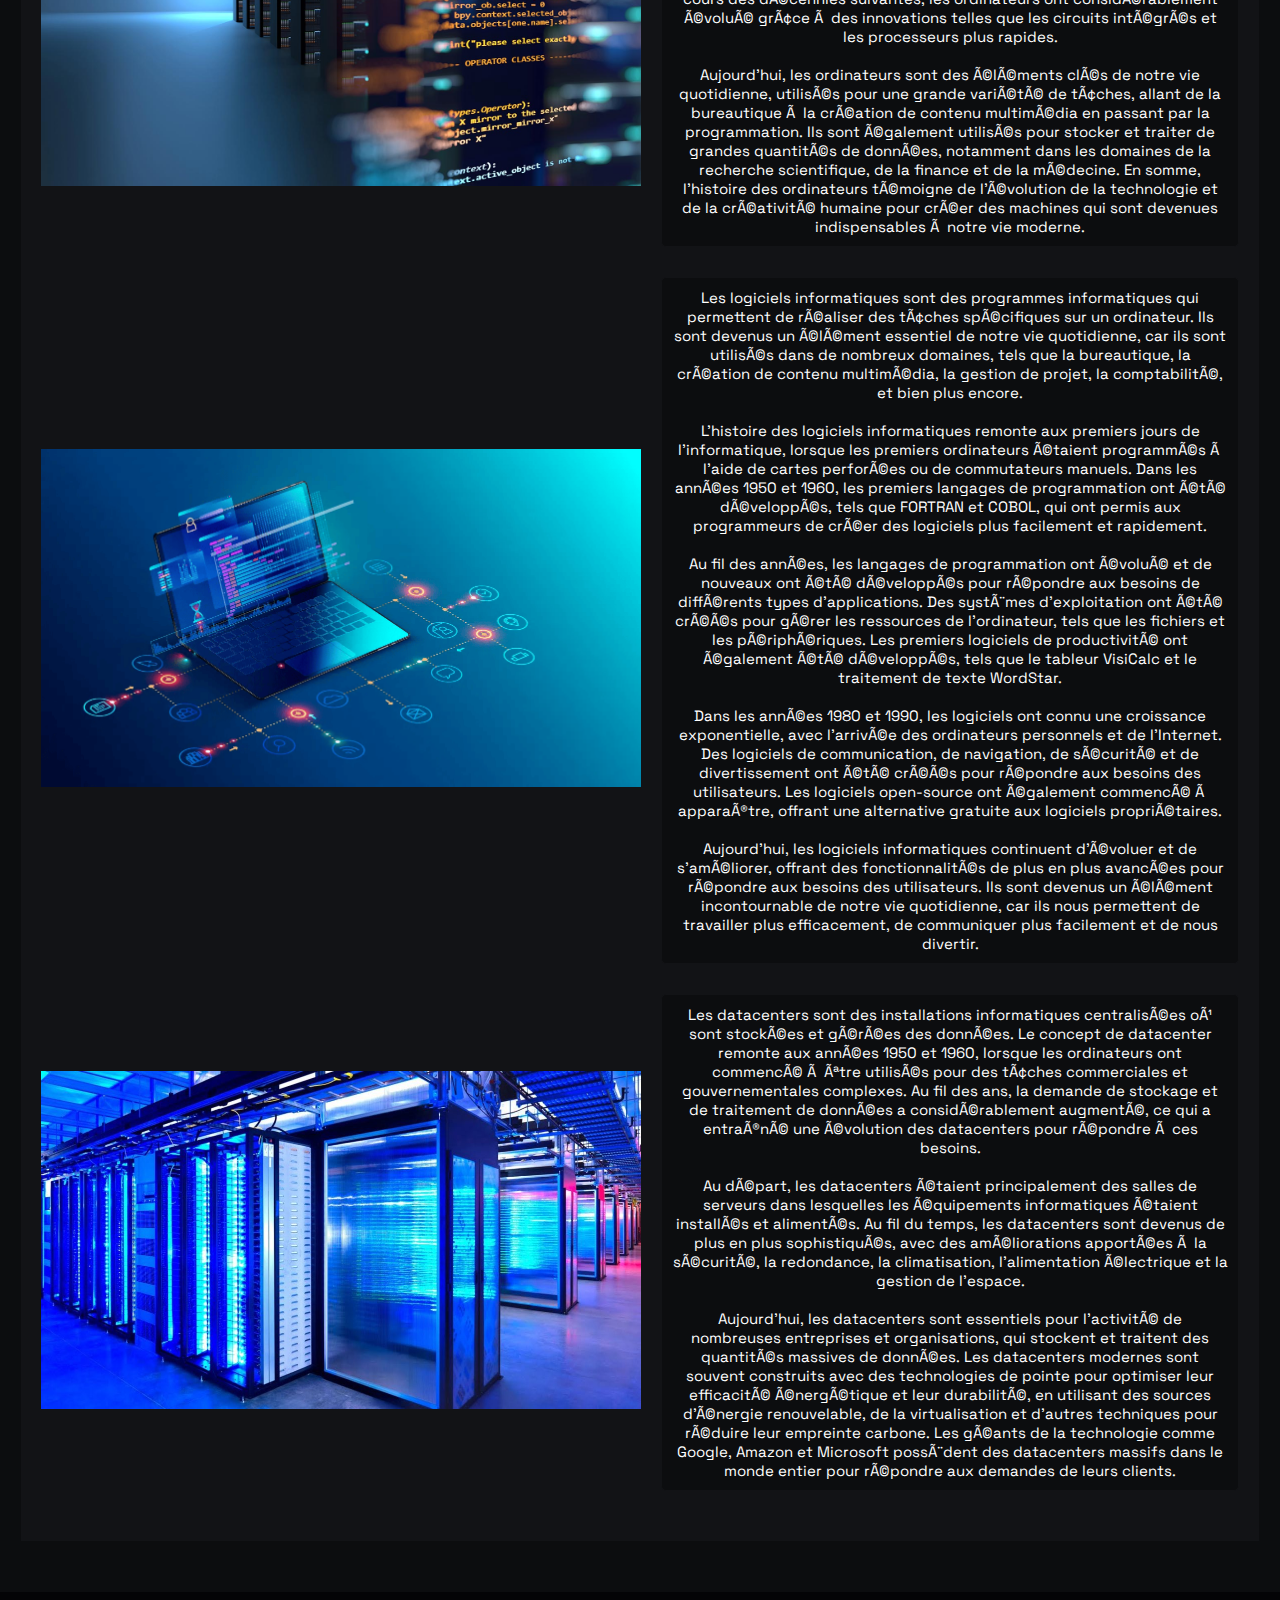
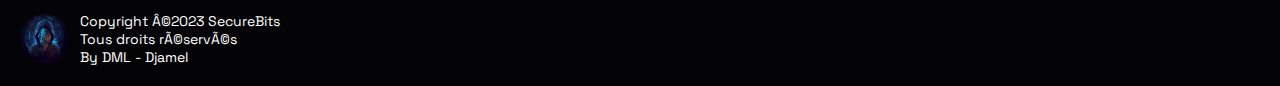
<file: informatique.html>
<!DOCTYPE html>
<html>

<head>
    <title>SecureBits - Informatique</title>
    <meta name="content-language" content="fr" />
    <meta name="keywords" content="cybersecurite, avenir, métier, futur, informatique">
    <meta name="description" content="Sécurisez votre avenir grâce à la Cybersécurité !">
    <meta content="text/html; charset=UTF-8" />
    <link rel="stylesheet" href="css/style.css">
    <link rel="shortcut icon" href="img/icons/icon.png">
</head>

<body>
    <nav>
        <ul>
          <li><a href="index.html"><img src="img/svg/accueil.svg" alt="Accueil">Accueil</a></li>
          <li><a href="cybersecurite.html"><img src="img/svg/cybersecurite.svg" alt="Cybersécurité">Cybersécurité</a></li>
          <li> <a href="index.html"><img src="img/icons/icon.png" alt="Logo"></a></li>
          <li><a href="informatique.html" class="active"><img src="img/svg/informatique.svg" alt="Informatique">Informatique</a></li>
          <li><a href="comparaison.html"><img src="img/svg/comparaison.svg" alt="Comparaison">Comparaison</a></li>
        </ul>
    </nav> 

    <main>
        <section class="main-section">
            <h1 class="title">L'informatique</h1>
            <p class="description">L'informatique est la science du traitement automatique de l'information. Depuis sa création, l'informatique a connu une évolution fulgurante, révolutionnant ainsi notre façon de communiquer, travailler et apprendre.</p>
        </section>
        
        <section class="advantages-section">
            <h2 class="subtitle">Les avantages de l'informatique</h2>
            <ul class="advantages-list">
                <li class="advantage">Facilité de communication : L'informatique a révolutionné la communication, en permettant à des personnes du monde entier de se connecter facilement via Internet.</li>
                <li class="advantage">Stockage de données : Les ordinateurs et autres dispositifs de stockage de données ont permis de stocker des quantités massives de données en toute sécurité.</li>
                <li class="advantage">Accès à l'information : L'informatique permet un accès rapide et facile à une quantité presque illimitée d'informations.</li>
            </ul>
        </section>
        
        <section class="disadvantages-section">
            <h2 class="subtitle">Les inconvénients de l'informatique</h2>
            <ul class="disadvantages-list">
                <li class="disadvantage">Risques pour la sécurité : Avec l'avènement de l'informatique, les risques de vol, de piratage et de virus ont augmenté.</li>
                <li class="disadvantage">Impact environnemental : Les ordinateurs et autres périphériques informatiques consomment beaucoup d'énergie et leur production peut être polluante.</li>
                <li class="disadvantage">Dépendance excessive : L'informatique peut parfois causer une dépendance excessive, ce qui peut avoir des effets négatifs sur la santé mentale et physique.</li>
            </ul>
        </section>

		<h2 class="ytb">Savoir en 3 minutes si tu es fait pour l'informatique</h2>
		<iframe width="660" height="440" src="https://www.youtube.com/embed/Q_0mYeg80g8" title="YouTube video player" frameborder="0" allow="accelerometer; autoplay; clipboard-write; encrypted-media; gyroscope; picture-in-picture; web-share" allowfullscreen></iframe>

        <section class="explicatif">
            <h2>Information & Histoire</h2>
            <div class="image-container">
                <img src="img/img5.jpg">
                <div class="image-caption">
                    <p class="p-explicatif">Les ordinateurs sont des dispositifs électroniques complexes qui sont largement utilisés pour traiter et stocker des données. Ils ont évolué au fil du temps à partir de machines rudimentaires jusqu'à des appareils sophistiqués capables de réaliser des tâches complexes en un temps record. L'histoire des ordinateurs remonte à plusieurs siècles, lorsque les premiers appareils mécaniques tels que l'abaque et le boulier ont été inventés pour aider les gens à effectuer des calculs mathématiques simples.</br></br>Au fil du temps, les technologies ont évolué et les premiers ordinateurs électroniques ont été développés dans les années 1940. Ces premiers ordinateurs étaient très grands et complexes, nécessitant des pièces électroniques coûteuses et volumineuses. Cependant, au cours des décennies suivantes, les ordinateurs ont considérablement évolué grâce à des innovations telles que les circuits intégrés et les processeurs plus rapides.</br></br>Aujourd'hui, les ordinateurs sont des éléments clés de notre vie quotidienne, utilisés pour une grande variété de tâches, allant de la bureautique à la création de contenu multimédia en passant par la programmation. Ils sont également utilisés pour stocker et traiter de grandes quantités de données, notamment dans les domaines de la recherche scientifique, de la finance et de la médecine. En somme, l'histoire des ordinateurs témoigne de l'évolution de la technologie et de la créativité humaine pour créer des machines qui sont devenues indispensables à notre vie moderne.</p>
                </div>
            </div>
            <div class="image-container">
                <img src="img/img8.png">
                <div class="image-caption">
                    <p class="p-explicatif">Les logiciels informatiques sont des programmes informatiques qui permettent de réaliser des tâches spécifiques sur un ordinateur. Ils sont devenus un élément essentiel de notre vie quotidienne, car ils sont utilisés dans de nombreux domaines, tels que la bureautique, la création de contenu multimédia, la gestion de projet, la comptabilité, et bien plus encore.</br></br>L'histoire des logiciels informatiques remonte aux premiers jours de l'informatique, lorsque les premiers ordinateurs étaient programmés à l'aide de cartes perforées ou de commutateurs manuels. Dans les années 1950 et 1960, les premiers langages de programmation ont été développés, tels que FORTRAN et COBOL, qui ont permis aux programmeurs de créer des logiciels plus facilement et rapidement.</br></br>Au fil des années, les langages de programmation ont évolué et de nouveaux ont été développés pour répondre aux besoins de différents types d'applications. Des systèmes d'exploitation ont été créés pour gérer les ressources de l'ordinateur, tels que les fichiers et les périphériques. Les premiers logiciels de productivité ont également été développés, tels que le tableur VisiCalc et le traitement de texte WordStar.</br></br>Dans les années 1980 et 1990, les logiciels ont connu une croissance exponentielle, avec l'arrivée des ordinateurs personnels et de l'Internet. Des logiciels de communication, de navigation, de sécurité et de divertissement ont été créés pour répondre aux besoins des utilisateurs. Les logiciels open-source ont également commencé à apparaître, offrant une alternative gratuite aux logiciels propriétaires.</br></br>Aujourd'hui, les logiciels informatiques continuent d'évoluer et de s'améliorer, offrant des fonctionnalités de plus en plus avancées pour répondre aux besoins des utilisateurs. Ils sont devenus un élément incontournable de notre vie quotidienne, car ils nous permettent de travailler plus efficacement, de communiquer plus facilement et de nous divertir.</p>
                </div>
            </div>
            <div class="image-container">
                <img src="img/img7.jpg">
                <div class="image-caption">
                    <p class="p-explicatif">Les datacenters sont des installations informatiques centralisées où sont stockées et gérées des données. Le concept de datacenter remonte aux années 1950 et 1960, lorsque les ordinateurs ont commencé à être utilisés pour des tâches commerciales et gouvernementales complexes. Au fil des ans, la demande de stockage et de traitement de données a considérablement augmenté, ce qui a entraîné une évolution des datacenters pour répondre à ces besoins.</br></br>Au départ, les datacenters étaient principalement des salles de serveurs dans lesquelles les équipements informatiques étaient installés et alimentés. Au fil du temps, les datacenters sont devenus de plus en plus sophistiqués, avec des améliorations apportées à la sécurité, la redondance, la climatisation, l'alimentation électrique et la gestion de l'espace.</br></br>Aujourd'hui, les datacenters sont essentiels pour l'activité de nombreuses entreprises et organisations, qui stockent et traitent des quantités massives de données. Les datacenters modernes sont souvent construits avec des technologies de pointe pour optimiser leur efficacité énergétique et leur durabilité, en utilisant des sources d'énergie renouvelable, de la virtualisation et d'autres techniques pour réduire leur empreinte carbone. Les géants de la technologie comme Google, Amazon et Microsoft possèdent des datacenters massifs dans le monde entier pour répondre aux demandes de leurs clients.</p>
                </div>
            </div>
        </section>        
    </main>

    <div class="push"></div>

    <footer>
        <div id="server-logo"></div>
        <p class="license-info">Copyright ©2023 SecureBits</br>
            Tous droits réservés</br>
            By DML - Djamel</p>
    </footer>
</body>
</html>
</file>
<file: css/style.css>
@import url('https://fonts.googleapis.com/css2?family=Space+Grotesk:wght@300&display=swap');
@import url('https://fonts.googleapis.com/css2?family=Space+Grotesk:wght@500&display=swap');
@import url('https://fonts.googleapis.com/css2?family=Space+Grotesk:wght@700&display=swap');

/*All :*/
body {
  min-height: 100vh;
  position: relative;
  background-color: #0c0d0f;
  color: #FFFFFF;
  margin: 0;
  padding: 0;
  display: flex;
  flex-direction: column;
  min-height: 100vh;
  font-family: "Space Grotesk", sans-serif;
}
.container {
  display: flex;
  flex-wrap: wrap;
  justify-content: center;
  align-items: center;
  margin: 50px auto;
  max-width: 800px;
}

/*Barre Navigation :*/
nav {
  background-color: #0c0d0f;
  color: white;
  display: flex;
  justify-content: center;
  align-items: center;
  padding: 10px;
  font-family: 'Space Grotesk', sans-serif;
  font-size: 16px;
}
nav a.active:not([href="#"]) img:not([src="../img/icons/icon.png"]) {
  filter: invert(50%) sepia(75%) saturate(7500%) hue-rotate(235deg) brightness(90%) contrast(80%);
}
nav a:hover:not(.active) img:not([src="../img/icons/icon.png"]) {
  filter: invert(50%) sepia(75%) saturate(7500%) hue-rotate(235deg) brightness(90%) contrast(80%);
}
ul {
  list-style: none;
  display: flex;
  justify-content: center;
  align-items: center;
  margin: 0;
  padding: 0;
  margin-left: 0rem;
}
li {
  margin: 0 10px;
  padding: 0 15px;
}
a {
  color: white;
  text-decoration: none;
  display: flex;
  flex-direction: column;
  align-items: center;
  font-size: 12px;
  font-weight: bold;
}
img {
  height: 25px;
  margin-bottom: 5px;
}
img[src="img/icons/icon.png"] {
  height: 60px !important;
  margin-bottom: 5px;
}

/*Footer :*/
html, body {
  height: 100%;
  margin: 0;
}
.wrapper {
  min-height: 100%;
  margin-bottom: -100px;
}
.footer, .push {
  height: 100px;
}
footer {
  background-color: #040406;
  color: #ffffff;
  padding: 20px;
  margin-top: 20px;
  font-family: "Space Grotesk", sans-serif;
  margin-top: auto;
  display: flex;
  align-items: center;
}
#server-logo {
  height: 50px;
  width: 50px;
  background-color: #040406;
  display: inline-block;
  margin-right: 10px;
  background-image: url("../img/icons/icon.png");
  background-size: contain;
  background-repeat: no-repeat;
}
.license-info {
  font-size: 14px;
  margin: 0;
}
.push {
  clear: both;
}

/*Index.html :*/

* {
	box-sizing: border-box;
	margin: 0;
	padding: 0;
}

#presentation {
	background-color: #0c0d0f;
	color: #fff;
	padding: 10px;
	text-align: center;
}

#presentation h1 {
	font-size: 40px;
	margin-bottom: 20px;
}

#presentation p {
	font-size: 20px;
}

#presentation a {
	display: inline-block;
	background-color: #4f4f4f;
	color: #fff;
	padding: 10px 20px;
	border-radius: 5px;
	font-size: 18px;
	text-decoration: none;
	transition: background-color 0.3s ease;
}

#presentation a:hover {
	background-color: #7d7e82;
}

section {
	margin-bottom: 10px;
}

section h1,
section h2 {
	text-align: center;
	margin-bottom: 20px;
  font-size: 30px;
  color: #724bf2;
}

section h3 {
	margin-bottom: 10px;
	font-size: 20px;
}

section p {
	margin-bottom: 20px;
  font-size: 20px;
  text-align: center;
}

.box {
	background-color: #1c1e22;
	padding: 20px;
	border-radius: 10px;
	box-shadow: 0 0 10px rgba(0, 0, 0, 0.5);
  margin: 20px;
}

.box img {
	display: block;
	margin: 0 auto;
	margin-bottom: 10px;
  width: 600px;
  height: auto;
}

form {
	display: flex;
	flex-direction: column;
	max-width: 500px;
	margin: 0 auto;
}

label {
	margin-bottom: 10px;
	font-size: 18px;
}

input,
textarea {
	padding: 10px;
  margin-bottom: 20px;
  border: none;
  border-radius: 5px;
  }
  
  input[type="submit"] {
  background-color: #4f4f4f;
  color: #fff;
  font-weight: bold;
  padding: 10px 20px;
  border: none;
  border-radius: 5px;
  cursor: pointer;
  }
  
  input[type="submit"]:hover {
  background-color: #7d7e82;
  }
  
  @media (max-width: 768px) {
  nav ul {
  flex-direction: column;
  align-items: center;
  }

  nav li {
    margin-bottom: 10px;
  }
  
  nav a {
    font-size: 16px;
  }
  
  form {
    max-width: 100%;
  }
}

/*Cybersécurité.html and Informatique.html :*/

.ytb{
  text-align: center;
	margin-bottom: 20px;
  font-size: 25px;
  color: #724bf2;
}

.explicatif{
  text-align: center;
	margin-top: 20px;
  font-size: 25px;
  color: #724bf2;
}

main {
  padding: 20px;
  display: flex;
  flex-direction: column;
  align-items: center;
}

section {
	background-color: #121316;
	padding: 20px;
	margin-bottom: 20px;
	border: 1px solid #0c0d0f;
}

/* Styles des titres */
.title {
	font-size: 36px;
	font-weight: bold;
	margin-top: 0;
}

.subtitle {
	font-size: 24px;
	font-weight: bold;
	margin-top: 0;
}

/* Styles des listes */
.advantages-list,
.disadvantages-list {
	list-style: none;
	margin: 0;
	padding: 0;
}

.advantage,
.disadvantage {
	margin-bottom: 10px;
}

.advantage:before {
	content: "+";
	color: green;
	font-weight: bold;
	margin-right: 5px;
}

.disadvantage:before {
	content: "-";
	color: red;
	font-weight: bold;
	margin-right: 5px;
}

.explicatif {
	margin: 30px 0;
}

.p-explicatif {
  color: #FFFFFF;
  font-size: 15px;
}

.image-container {
	display: flex;
	flex-direction: row;
	align-items: center;
	margin: 30px 0;
}

.image-container img {
	width: 600px;
	height: auto;
	margin-right: 20px;
}

.image-caption {
	flex: 1;
}

.image-caption p {
	margin: 0;
	padding: 10px;
	background-color: #0c0d0f;
	border: 1px solid #121316;
	border-radius: 5px;
}

/*Comparaison.html :*/
.box__layout {
  display: grid;
  grid-template-columns: repeat(2, 1fr);
  gap: .8rem;
  flex-wrap: wrap;
  display: flex;
  justify-content: center;
}
.h1-comparaison {
  text-align: center;
  margin-top: 20px;
	margin-bottom: 10px;
  font-size: 34px;
  color: #724bf2;
}
.box1 {
  width: 550px;
  height: 270px;
  margin: 17px;
  padding: 20px;
  border-radius: 10px;
  box-shadow: 0px 0px 10px #5236cf;
  text-align: center;
  font-family: "Space Grotesk", sans-serif;
  background-color: #0a0a0d;
  font-size: 13px;
}
.box2 {
  width: 550px;
  height: 270px;
  margin: 17px;
  padding: 20px;
  border-radius: 10px;
  box-shadow: 0px 0px 10px #85ad50;
  text-align: center;
  font-family: "Space Grotesk", sans-serif;
  background-color: #0a0a0d;
  font-size: 13px;
}
.box3 {
  width: 1200px;
  height:350px;
  margin: 17px 17px 40px 17px;
  padding: 20px;
  border-radius: 10px;
  box-shadow: 0px 0px 10px #ba3f54;
  text-align: center;
  font-family: "Space Grotesk", sans-serif;
  background-color: #0a0a0d;
  font-size: 13px;
}
.h2-comparaison {
  font-size: 2rem;
  color: #5236cf;
  margin-bottom: 10px;
}
.h3-comparaison {
  font-size: 2rem;
  color: #85ad50;
  margin-bottom: 10px;
}
.h4-comparaison {
  font-size: 2rem;
  color: #ba3f54;
  margin-bottom: 10px;
}
</file>
